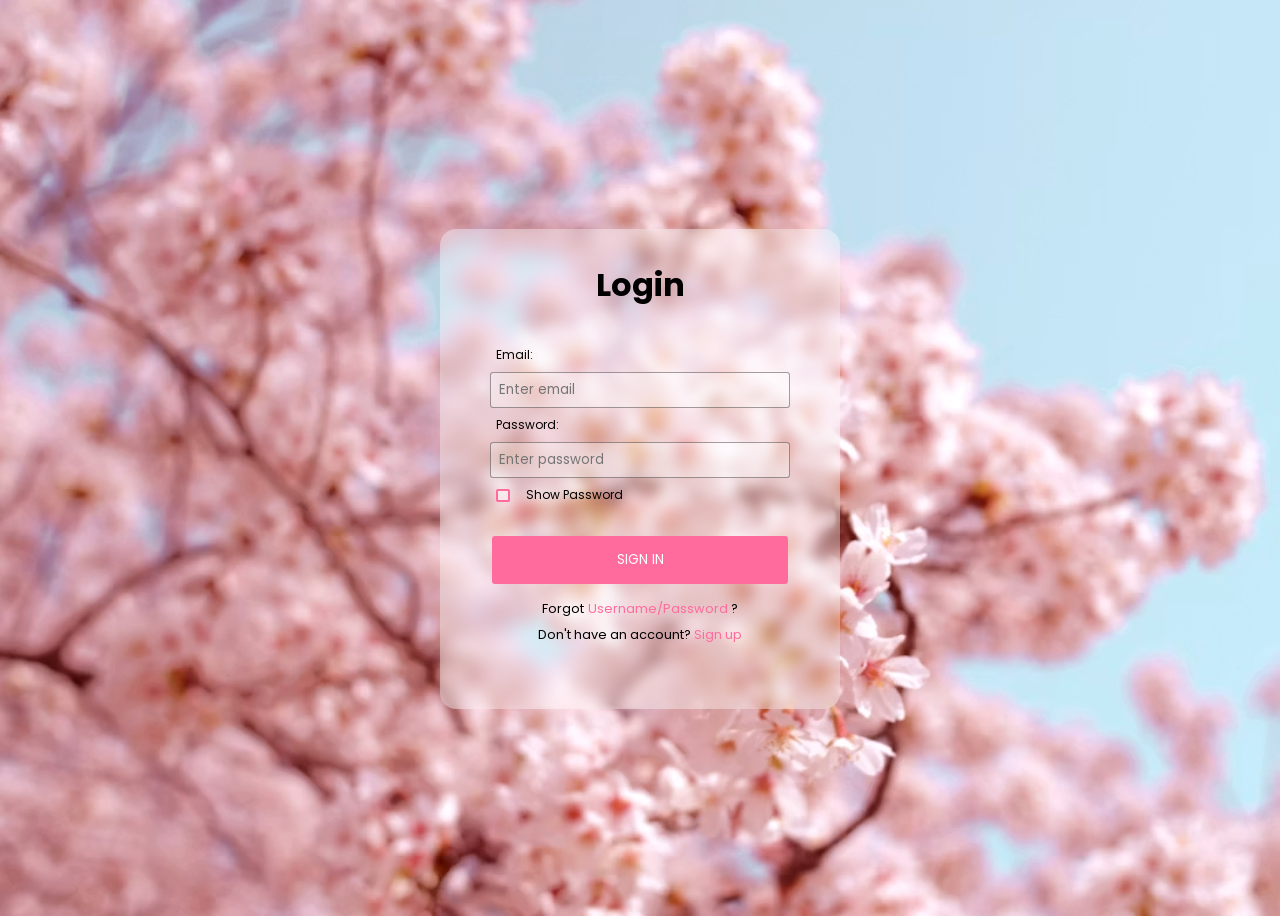
<file: index.html>
<!DOCTYPE html>
<html lang="en">
<head>
    <meta charset="UTF-8">
    <meta name="viewport" content="width=device-width, initial-scale=1.0">
    <title>login-Page-A</title>
    <link rel="stylesheet" href="style.css">
    <link href="https://fonts.googleapis.com/css2?family=Poppins:wght@400;500;600;700&display=swap" rel="stylesheet">
</head>
<body>
    <div class="page">
        <div class="page-card">
            <div class="page-subcard">
                <h1 id = "page-title">Login</h1>
                <div class="page-input">
                    <label for="email">Email:</label>
                    <input id="email" type="text" placeholder="Enter email">
                    <label for="password">Password:</label>
                    <input id="password" type="text" placeholder="Enter password">
                    <div class="radio-group">
                        <input type="checkbox" id="showpass">
                        <label for="showpass">Show Password</label>
                    </div>
                </div>
                <div class="page-button">
                    <button>SIGN IN</button>
                </div>
                <div class="forgot">
                    <span>Forgot </span>
                    <a href = "">Username/Password</a>
                    <span>?</span>
                </div>
                <div class="signup">
                    <span>Don't have an account? </span>
                    <a href="">Sign up</a>
                </div>
            </div>
        </div>
    </div>
</body>
</html>
</file>
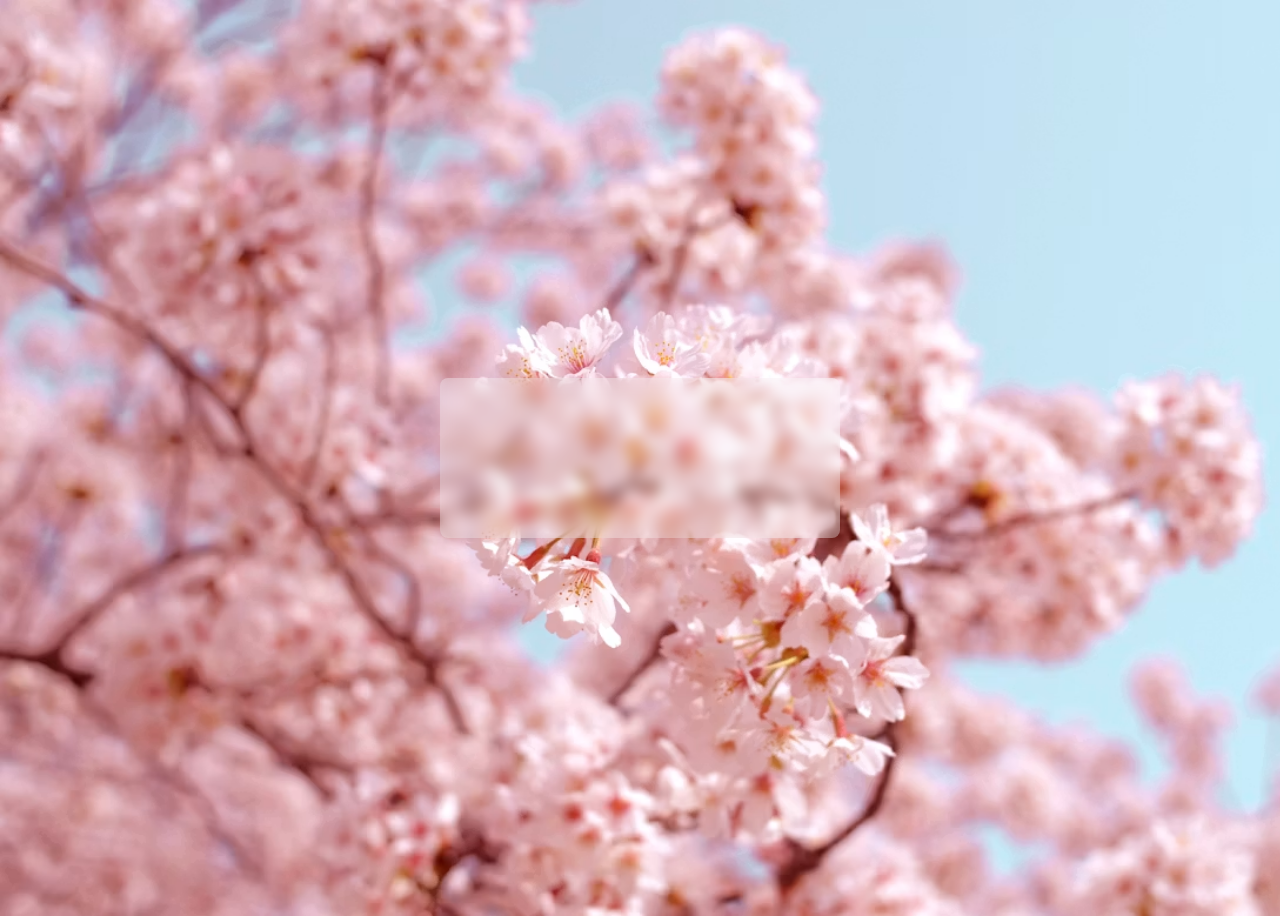
<file: loginmessage.html>
<!DOCTYPE html>
<html lang="en">
<head>
    <meta charset="UTF-8">
    <meta name="viewport" content="width=device-width, initial-scale=1.0">
    <title>Document</title>
    <link rel = "stylesheet" href="style.css">
</head>
<body>
    <div class="window">
        <h1></h1>
    </div>
</body>
</html>
</file>
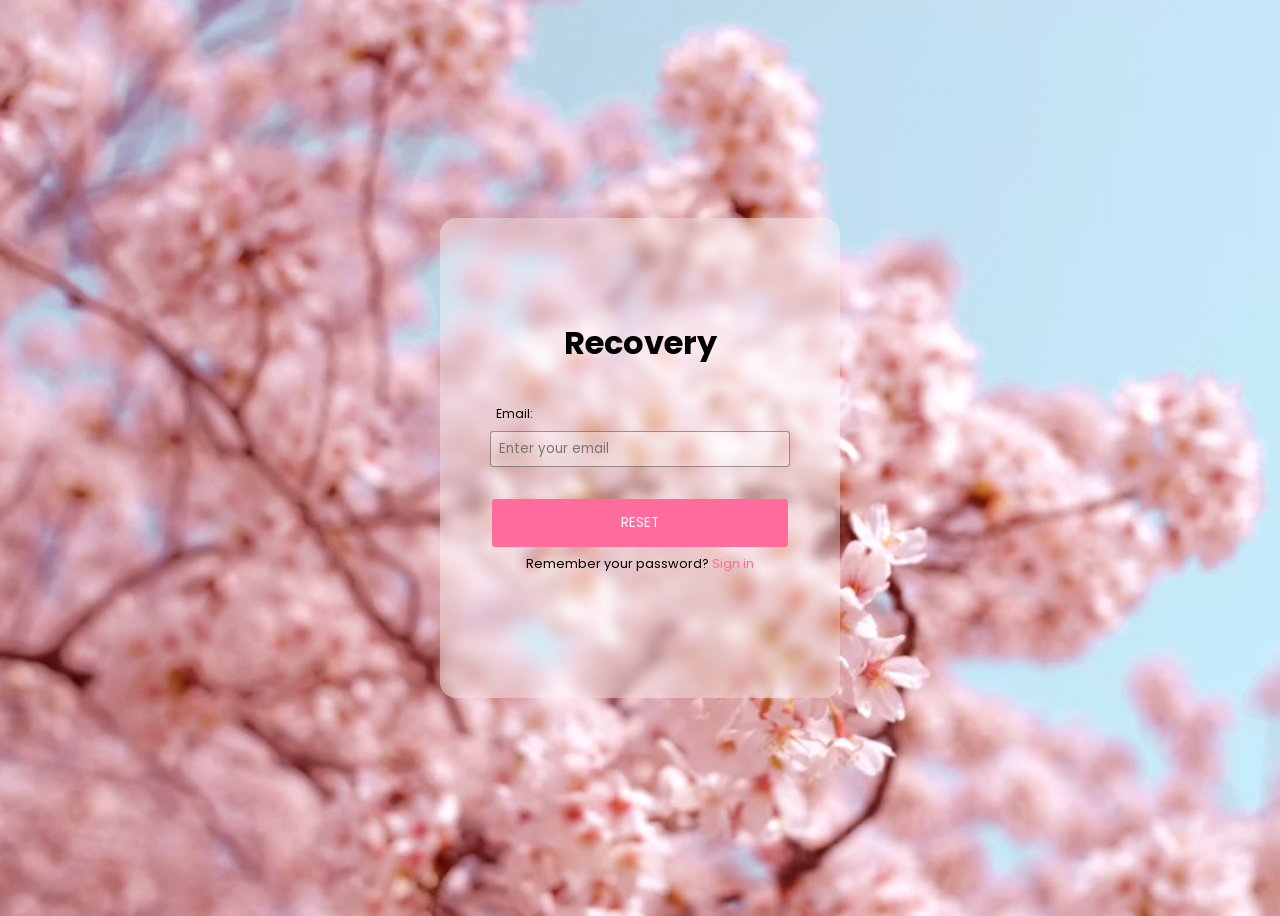
<file: reset.html>
<!DOCTYPE html>
<html lang="en">
<head>
    <meta charset="UTF-8">
    <meta name="viewport" content="width=device-width, initial-scale=1.0">
    <title>Reset</title>
    <link rel="stylesheet" href="style.css">
    <link href="https://fonts.googleapis.com/css2?family=Poppins:wght@400;500;600;700&display=swap" rel="stylesheet">
</head>
<body>
    <div class="page reset-page">
        <div class="page-card">
            <div class="page-subcard">
                <h1 id="page-title">Recovery</h1>
                <div class="page-input">
                    <label for="email">Email:</label>
                    <input id="email" type="text" placeholder="Enter your email">
                </div>
                <div class="page-button">
                    <button>RESET</button>
                </div>
                <div class="signup">
                    <span>Remember your password? </span>
                    <a href="index.html">Sign in</a>
                </div>
            </div>
        </div>
    </div>
</body>
</html>
</file>
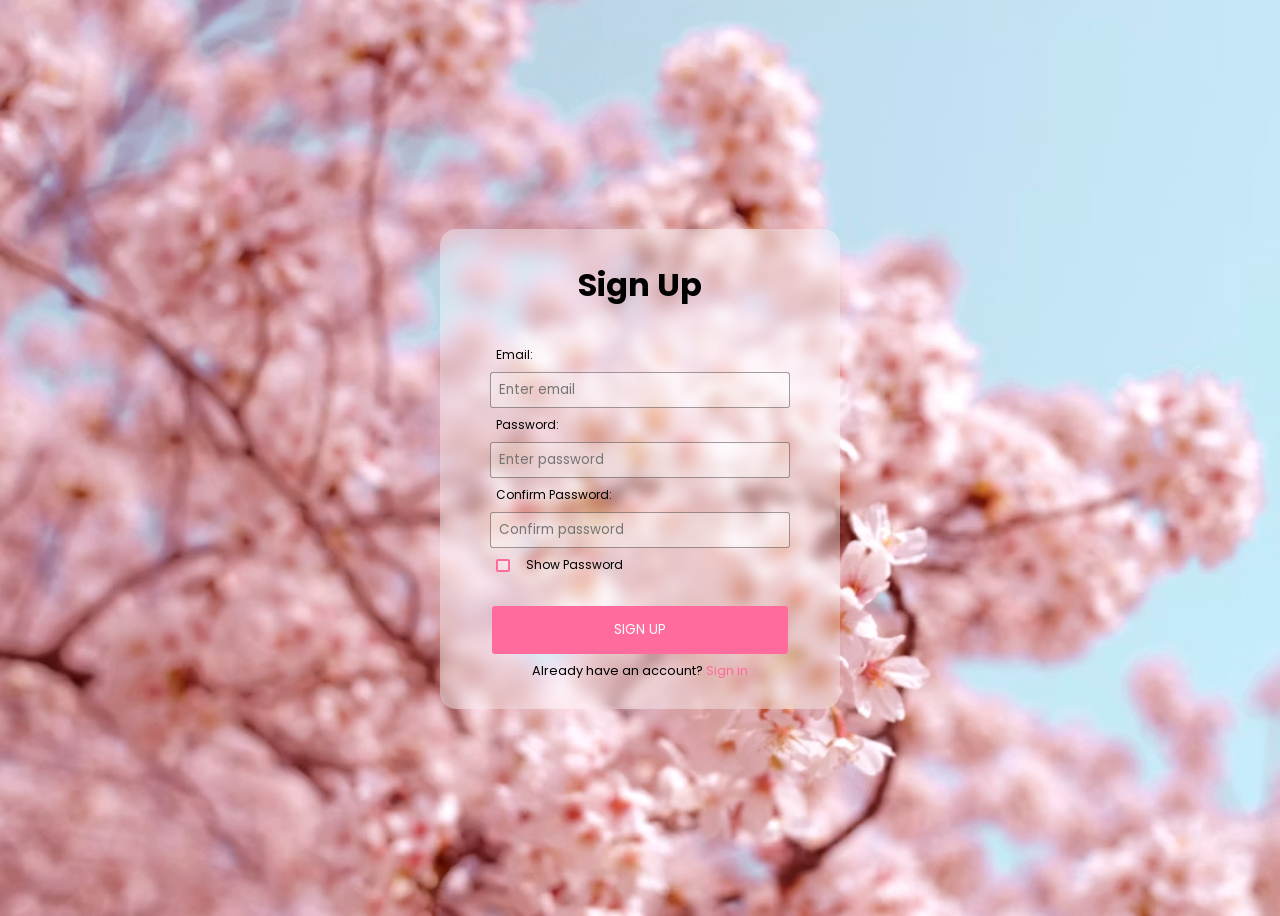
<file: signup.html>
<!DOCTYPE html>
<html lang="en">
<head>
    <meta charset="UTF-8">
    <meta name="viewport" content="width=device-width, initial-scale=1.0">
    <title>Signup-Page</title>
    <link rel="stylesheet" href="style.css">
    <link href="https://fonts.googleapis.com/css2?family=Poppins:wght@400;500;600;700&display=swap" rel="stylesheet">
    <style>
        .signup .forgot {
            margin-top: 1rem;
        }
    </style>
</head>
<body>
    <div class="page">
        <div class="page-card">
            <div class="page-subcard">
                <h1 id="page-title">Sign Up</h1>
                <div class="page-input">
                    <label for="email">Email:</label>
                    <input id="email" type="text" placeholder="Enter email">
                    <label for="password">Password:</label>
                    <input id="password" type="text" placeholder="Enter password">
                    <label for="confirm-password">Confirm Password:</label>
                    <input id="confirm-password" type="text" placeholder="Confirm password">
                    <div class="radio-group">
                        <input type="checkbox" id="showpass">
                        <label for="showpass">Show Password</label>
                    </div>
                </div>
                <div class="page-button">
                    <button>SIGN UP</button>
                </div>
                <div class="signup">
                    <span>Already have an account? </span>
                    <a href="index.html">Sign in</a>
                </div>
            </div>
        </div>
    </div>
</body>
</html>
</file>
<file: style.css>
body{
    display: flex;
    justify-content: center;
    align-items: center;
    min-height: 100vh;
    overflow:hidden;
    background-image: url(background.avif);
    background-repeat: no-repeat;
    background-size: cover;
}
*{
    font-family: 'Poppins', sans-serif;
}
.page-card{
    height: 30rem;
    width: 25rem;
    background-color: rgba(255, 255, 255, 0.359);
    backdrop-filter:blur(7px);
    border-radius: 1rem;
}
.page-subcard{
    #page-title{
        text-align: center;
        padding-top: 2rem;
    }
}
.reset-page .page-subcard{
    display: flex;
    flex-direction: column;
    justify-content: flex-start;
    height: 100%;
    padding-top: 3rem;
}
#page-card{
    color: rgba(0, 0, 0, 0.229);
}
.page-input{
    display: flex;
    flex-direction: column;
    align-items: center;
    padding-top: 1rem;
    gap:0.5rem;

    label{
        width: 18rem;
        text-align: left;
        font-size: 0.75rem;
    }
    input{
        width: 18rem;
        height: 2rem;
        border:0.005rem solid rgba(0, 0, 0, 0.363);
        outline: none;
        border-radius: 0.2rem;
        background-color: rgba(255, 255, 255, 0.334);
        padding-left: 0.5rem;
    }
    input:focus{
        border-color: #ff6b9d;
    }
    .radio-group{
        width: 18rem;
        display: flex;
        gap: 1rem;
    }
}
.page-button{
    display: flex;
    justify-content: center;
    margin-top: 2rem;

    button{
        width: 18.5rem;
        height: 3rem;
        background-color: #ff6b9d;
        outline: none;
        border: none;
        color: white;
        border-radius: 0.2rem;
    }
}
.page-button button:hover{
    background-color: #d44d7a;
}
.radio-group{
    font-size: 0.9rem;
    display: flex;
    align-items: center;
    gap: 0.3rem;
    input[type="checkbox"] {
        appearance: none;
        width: 0.9rem;
        height: 0.8rem;
        border: 2px solid #ff6b9d;
        border-radius: 2px;
        margin: 0;
        cursor: pointer;
        position: relative;
    }
    input[type="checkbox"]:checked {
        background-color: #ff6b9d;
    }
    input[type="checkbox"]:checked::after {
        content: "";
        position: absolute;
        top: 40%;
        left: 50%;
        transform: translate(-50%, -50%) rotate(45deg);
        width: 0.2rem;
        height: 0.4rem;
        border: solid white;
        border-width: 0 2px 2px 0;
    }
}
.forgot{
    display: flex;
    justify-content: center;
    margin-top: 1rem;
    font-size: 0.8rem;

    a{
        color: #ff6b9d;
        text-decoration: none;
        margin-left: 0.2rem;
        margin-right: 0.2rem;
    }
    a:hover{
        text-decoration: underline;
    }
}
.signup{
    display: flex;
    justify-content: center;
    margin-top: 0.5rem;
    font-size: 0.8rem;

    a{
        color: #ff6b9d;
        text-decoration: none;
        margin-left: 0.2rem;
    }
    a:hover{
        text-decoration: underline;
    }
}
.window{
    height: 10rem;
    width: 25rem;
    background-color: rgba(247, 247, 247, 0.319);
    backdrop-filter: blur(7px);
    border-radius: 0.5rem;
    display: flex;
    justify-content: center;
    align-items: center;
    color: #ff005579;
}
</file>
